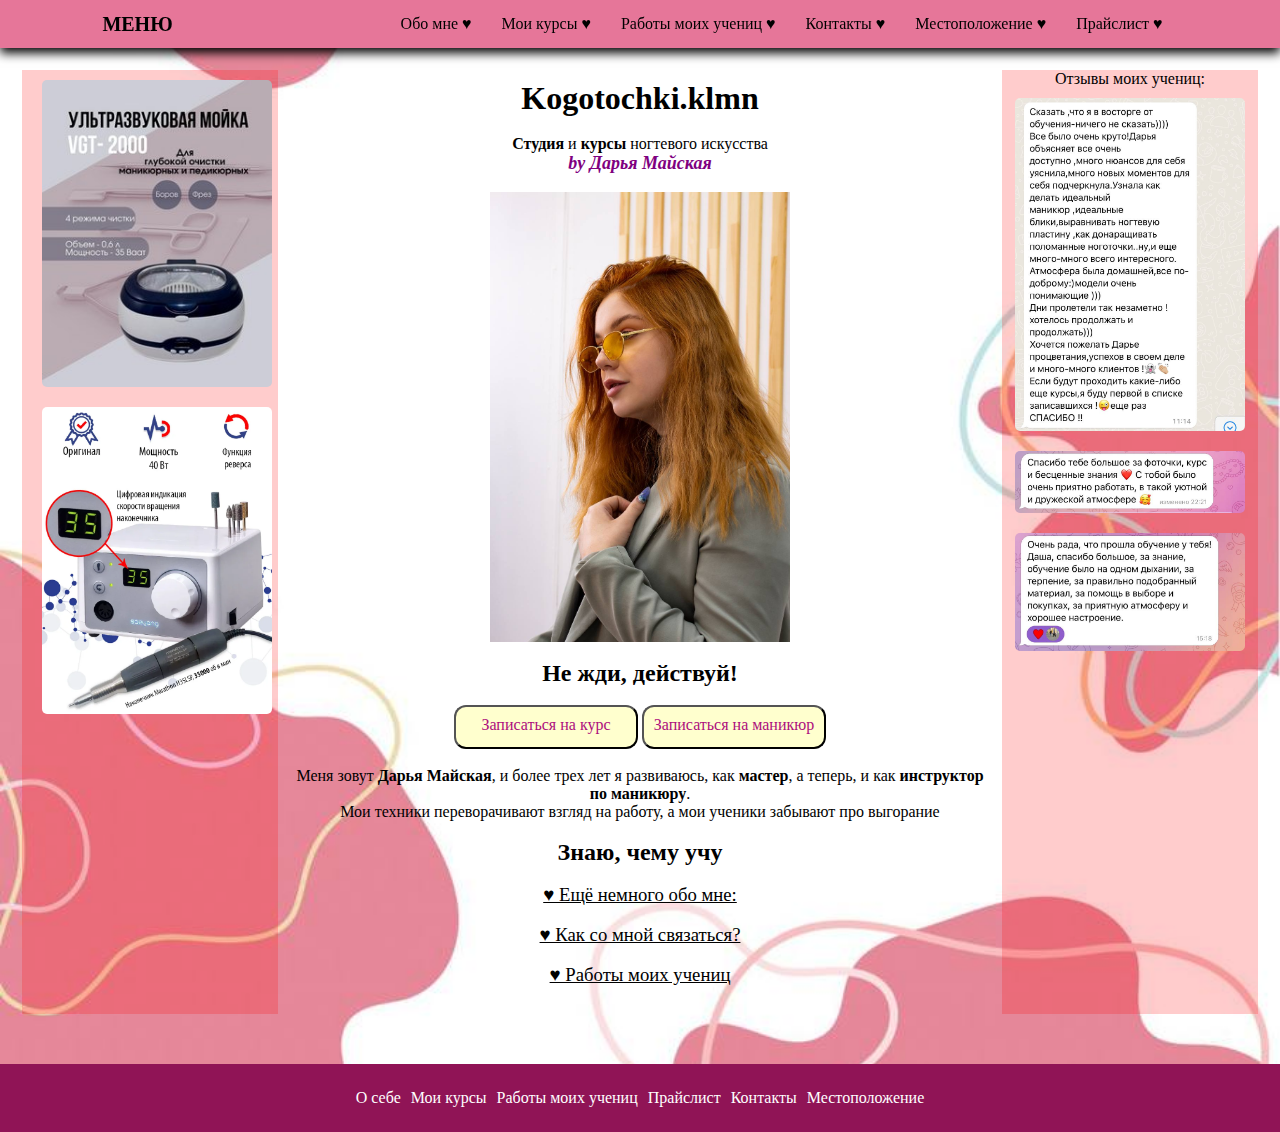
<file: index.html>
<!DOCTYPE html>
<html lang="rus">
<head>
    <meta charset="UTF-8">
    <meta http-equiv="X-UA-Compatible" content="IE=edge">
    <meta name="viewport" content="width=device-width, initial-scale=1.0">
    <title>Маникюр Коломна</title>
    <link rel="icon" href="iconka.ico">
    <link rel="stylesheet" href="assets.css">
    <link rel="stylesheet" href="ssc2.css">
    <script src="http://ajax.googleapis.com/ajax/libs/jquery/1.7.1/jquery.min.js"></script>
</head>

<body>

    <header>
        <a href="#" class="menu">МЕНЮ</a>
        <img src='menu_icon.png' alt='Menu Icon' class='burger' onclick='openBurger()'>
        <nav>
            <div class='burger_content'>
                <ul class='burger_content'>
                    <li><a href="#spoiler1" onclick='openSpoiler(1)'>Обо мне &heartsuit;</a></li>
                    <li class='opener'><a href="программы.html" style="text-decoration: none"  target="_blank">Мои курсы &heartsuit;</a>
                    <ul class='opener_content'>
                            <li><a href="#">Базовый групповой</a></li>
                            <li><a href="#">Повышение квалификации</a></li>
                        </ul>
                    </li>
                    
                    <li><a href="#spoiler2" onclick='openSpoiler(3)'>Работы моих учениц &heartsuit;</a></li>
                    <li><a href="#spoiler3" onclick='openSpoiler(2)'>Контакты &heartsuit;</a></li>
                    <li><a href="https://yandex.ru/maps/-/CCUcnJBSlC" target="_blank">Местоположение &heartsuit;</a></li>
                    <li><a href="pricelist.html" style="text-decoration: none"  target="_blank">Прайслист &heartsuit;</a></li>
                </ul>
            </div>
        </nav>
    </header>

<div class="wrapper">
  <main>
    <div class='sidebar'>
        <a href="https://www.wildberries.ru/catalog/146496585/detail.aspx?targetUrl=MS&size=246579001" target="_blank" title='Реклама'><img src='img/узмойка.jpg' alt='Реклама'></a>
        <a href="https://www.ozon.ru/product/marathon-apparat-dlya-manikyura-i-pedikyura-3n-silver-h35lsp-413436808/?from=share_ios&sh=sfPX-jsjrw&utm_campaign=productpage_link&utm_medium=share_button&utm_source=smm" target="_blank" title='Реклама'><img src='img/аппарат.jpg' alt='Реклама'></a>
    </div>
    <div class='center'><h1>Kogotochki.klmn</h1>
        <br>
    <p><b>Студия</b> и <b>курсы</b> ногтевого искусства</p>
    <div class="by">
        <p><b>by Дарья Майская</b></p>
    </div>
    <br>

    <div class="slideshow-container">

        <div class="mySlides fade">
            <img src="img/Даша в очках.jpg" alt="Мастер Дарья" style="width: 300px;">
        </div>
    
        <div class="mySlides fade">
            <img src="img/Даша.jpg" alt="Мастер Дарья" style="width: 300px">
        </div>
    </div>

    <br>
    <h2>Не жди, действуй!</h2>
    <br>

    <button class="block" style="background-color:  rgb(255, 255, 206);"> 
        <div class="blocks">
            <a href="zapis.html" style="text-decoration: none"  target="_blank">Записаться на курс</a>
        </div>
    </button>

    <button class="block" style="background-color:  rgb(255, 255, 206);"> 
        <div class="blocks">
            <a href="https://t.me/kogotochki_klmn" style="text-decoration: none" target="_blank">Записаться на маникюр</a>
        </div>
    </button>
<br>
<br>
    <p>Меня зовут <b>Дарья Майская</b>, и более трех лет я развиваюсь, как <b>мастер</b>, а теперь, и как <b>инструктор по маникюру</b>.</p>
    <p>Мои техники переворачивают взгляд на работу, а мои ученики забывают про выгорание</p>
    <br>
    <h2>Знаю, чему учу</h2>
    <br>
    
    <details id="spoiler1">
        <summary><h3 id='header1'> &heartsuit; Ещё немного обо мне:</h3></summary>
        <p>Как меня зовут - Вам известно. Стаж моей работы более 3 лет и более полу года я являюсь инструктором. Начинала свою преподавательскую деятельность с базовых курсов, в скором времени начну брать на обучение мастеров с опытом.
            В этом году мне исполнится всего 20 лет, а занимаюсь маникюром я с 15. Изначально это было хобби, позже переросшее в дело моей жизни.</p>

        <img src="img/Даша с аппаратом.jpg" alt="Мастер Дарья" style="width: 300px;">          

        <p>На курсах я делюсь не просто своими техниками и знаниями, но и своим опытом, ведь я не понаслышке знаю, что такое «трудно», «больше не хочу», «никто меня не ценит, никто в меня не верит». Я влюбляю мастеров в профессию и учу уважать свой труд, продолжать гореть своим делом, несмотря на неудачи или проблемы, которые могут встретиться</p>
    </details>  
    <br>
    
    <details id='spoiler2'>
        <summary><h3 id='header2'>&heartsuit; Как со мной связаться?</h3></summary>
        <ul>
        <div class="link">     
            <li><a href="tel:+79009646642" target="_blank">Я в WhatsApp</a></li>
            <li><a href="https://t.me/Darya_may6" target="_blank">Я в Telegram</a></li>
            <li><a href="https://vk.com/kogotochki.klmn" target="_blank">Я в VK</a></li>
            <li><a href="https://instagram.com/kogotochki.klmn?igshid=YmMyMTA2M2Y=" target="_blank">Я в Inst</a></li>
        </div>
        </ul>
    </details>
    <br>

    <details id="spoiler3">
        <summary><h3 id='header3'>&heartsuit; Работы моих учениц</h3></summary>
            <div class="slideshow-container2">
                <div class="mySlides2 fade2">
                    <img src="img/работа1.jpg" alt="Работа ученицы" style="width: 300px;">
                </div>
            
                <div class="mySlides2 fade2">
                    <img src="img/работа2.jpg" alt="Работа ученицы" style="width: 300px">
                </div>

                <div class="mySlides2 fade2">
                    <img src="img/работа3.jpg" alt="Работа ученицы" style="width: 300px;">
                </div>
                
                <div class="mySlides2 fade2">
                    <img src="img/работа4.jpg" alt="Работа ученицы" style="width: 300px">
                </div>

                <div class="mySlides2 fade2">
                    <img src="img/работа5.jpg" alt="Работа ученицы" style="width: 300px;">
                </div>
                
                <div class="mySlides2 fade2">
                    <img src="img/работа5.jpg" alt="Работа ученицы" style="width: 300px">
                </div>

                <div class="mySlides2 fade2">
                    <img src="img/работа7.jpg" alt="Работа ученицы" style="width: 300px;">
                </div>
                
                <div class="mySlides2 fade2">
                    <img src="img/работа8.jpg" alt="Работа ученицы" style="width: 300px">
                </div>

                <div class="mySlides2 fade2">
                    <img src="img/работа9.jpg" alt="Работа ученицы" style="width: 300px;">
                </div>
            </div>
    </details>
    <br>
    </div>

    <div class='sidebar'>
        <p>Отзывы моих учениц:</p>
        <img src='img/отзыв1.jpg' alt='Реклама'>
        <img src='img/отзыв2.jpg' alt='Реклама'>
        <img src='img/отзыв3.jpg' alt='Реклама'>
    </div>
  </main>
    
    <div id="topNubex">&blacktriangle; Наверх &blacktriangle;</div>
            
            
        
    <div class="footer">
            <a href="#spoiler1" onclick='openSpoiler(1)'>О себе</a>
            <a href="программы.html" style="text-decoration: none"  target="_blank">Мои курсы</a>
            <a href="#spoiler2" onclick='openSpoiler(3)'>Работы моих учениц</a>
            <a href="pricelist.html" style="text-decoration: none"  target="_blank">Прайслист</a>
            <a href="#spoiler2" onclick='openSpoiler(2)'>Контакты</a>
            <a href="https://yandex.ru/maps/-/CCUcnJBSlC" target="_blank">Местоположение</a>
    
    <!--<p>kogotochki_klmn 2023</p>-->
    </div>
</div>

<script src="scripts.js"></script>

</body>
</html>
</file>
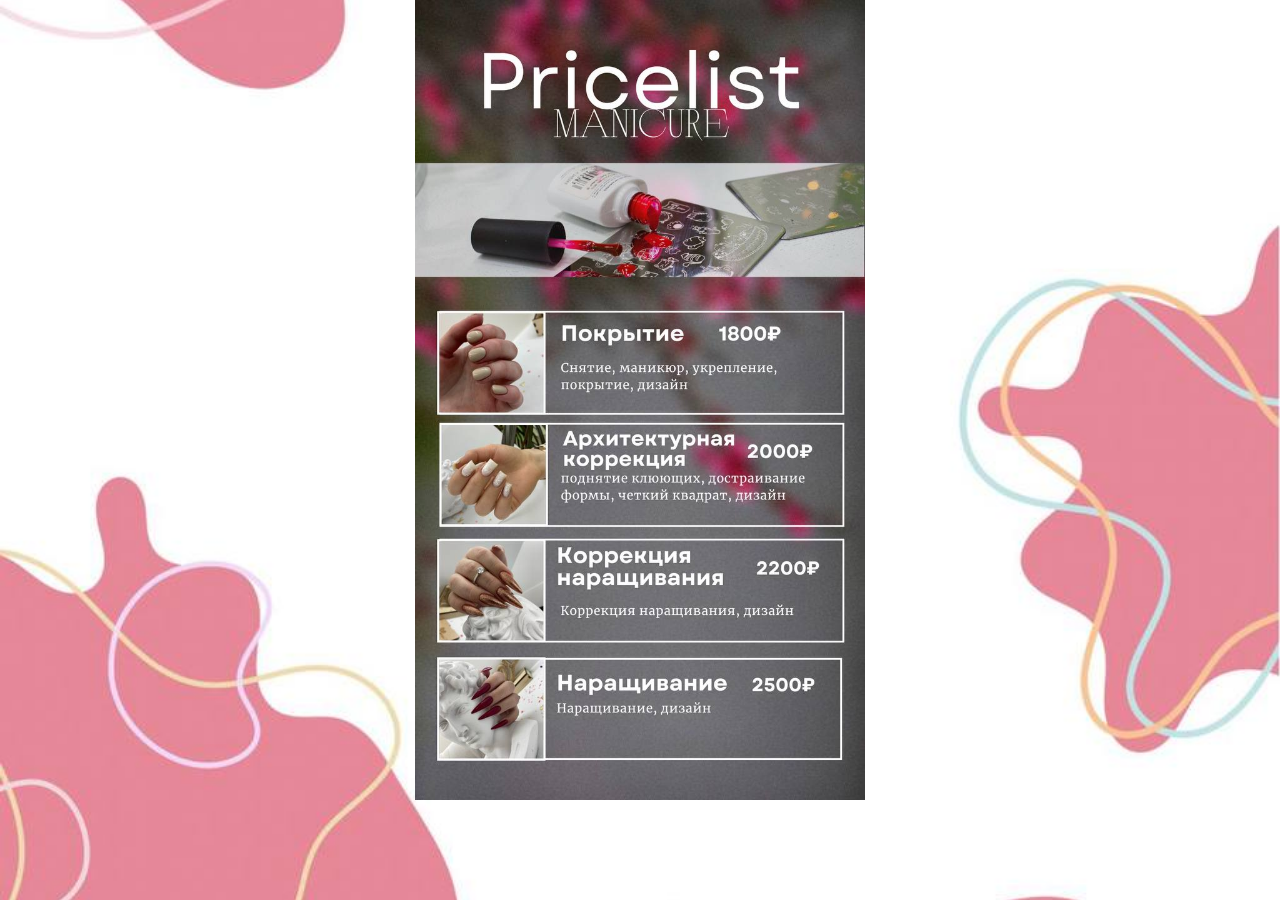
<file: pricelist.html>
<!DOCTYPE html>
<html lang="en">
<head>
    <meta charset="UTF-8">
    <meta http-equiv="X-UA-Compatible" content="IE=edge">
    <meta name="viewport" content="width=device-width, initial-scale=1.0">
    <link rel="stylesheet" href="assets.css">
    <link rel="icon" href="iconka.ico">
    <title>Прайслист</title>
</head>
<body>
    <img src="img/прайслист.jpg" alt="Прайслист" style="width: 450px;">       
</body>
</html>
</file>
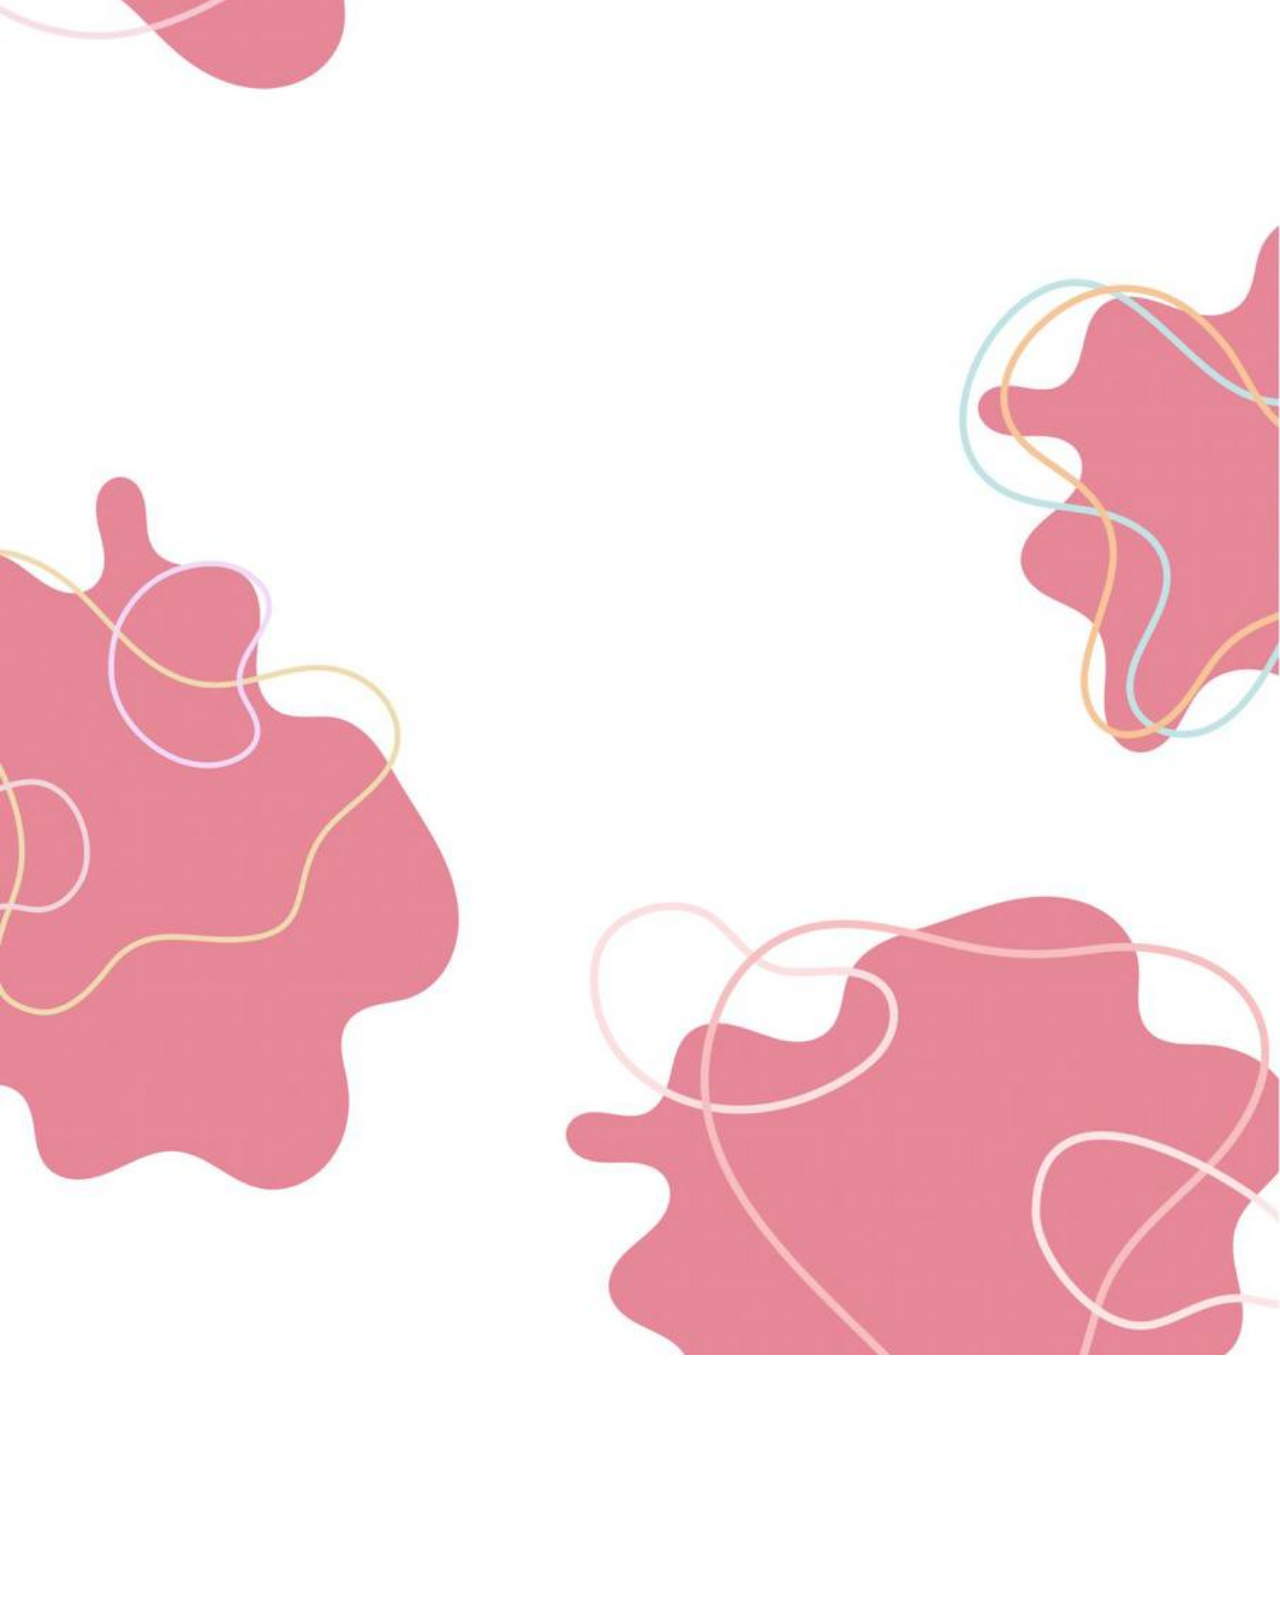
<file: zapis.html>
<!DOCTYPE html>
<html lang="rus">
<head>
    <meta charset="UTF-8">
    <meta http-equiv="X-UA-Compatible" content="IE=edge">
    <meta name="viewport" content="width=device-width, initial-scale=1.0">
    <title>Запись на обучение</title>
    <link rel="icon" href="iconka.ico">
    <link rel="stylesheet" href="assets.css">
</head>

<body>
    <div class="all">
        <iframe src="https://docs.google.com/forms/d/e/1FAIpQLSfnow50zY6MYuhsZT6fsxRSjh6utbCdYfecLpQanxMXBb7ulQ/viewform?embedded=true" width="640" height="2241" frameborder="0" marginheight="0" marginwidth="0">Загрузка…</iframe>
    </div>
</body>
</html>
</file>
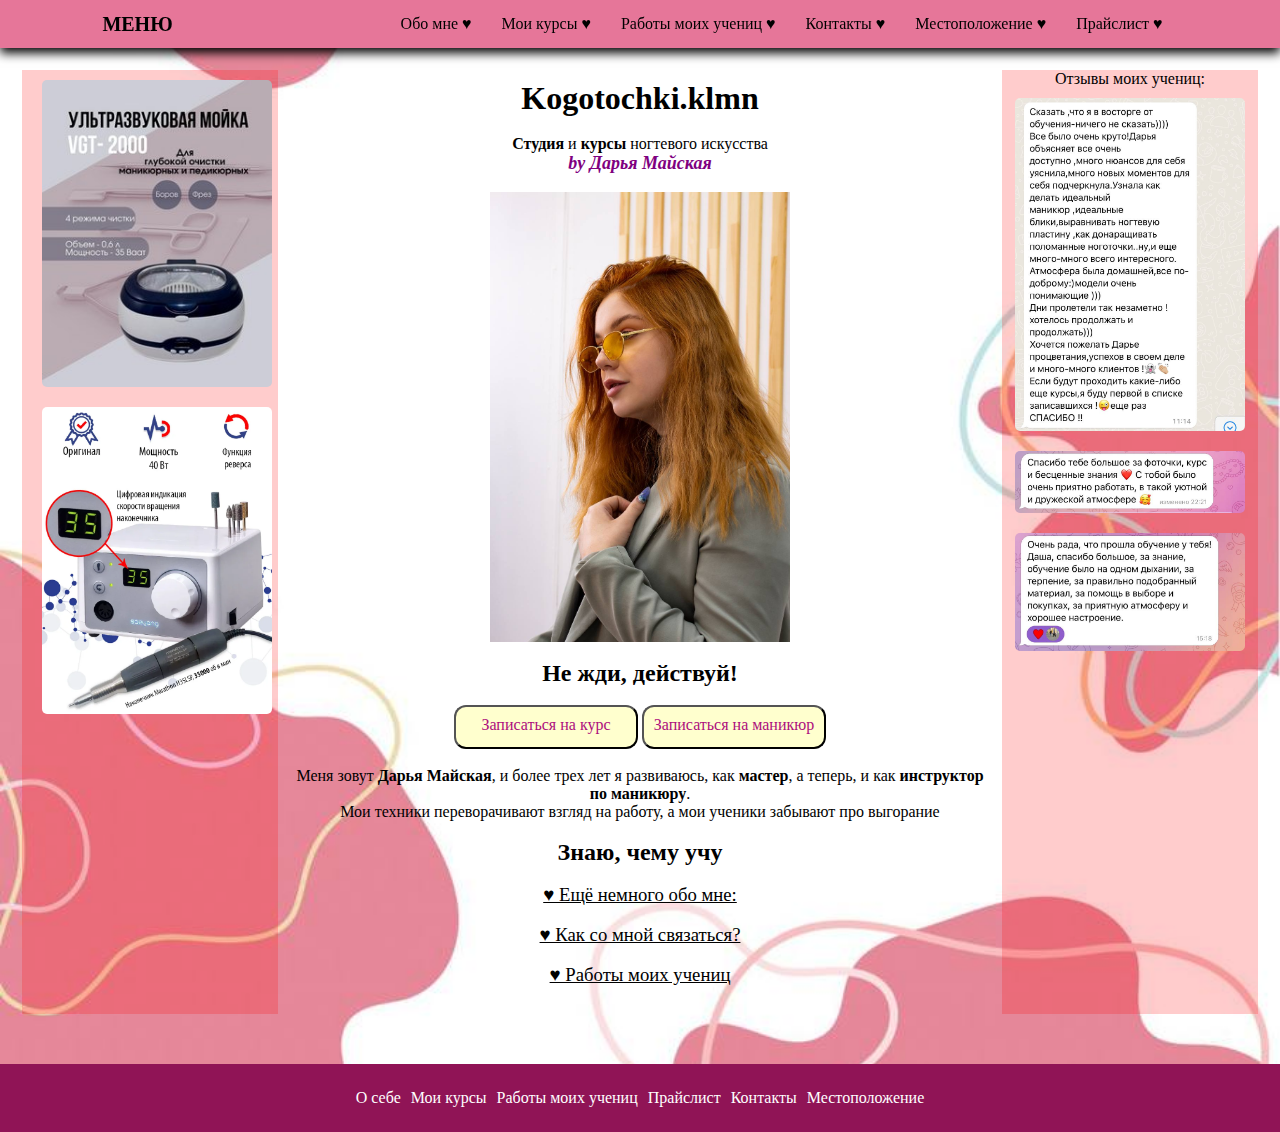
<file: главная.html>
<!DOCTYPE html>
<html lang="rus">
<head>
    <meta charset="UTF-8">
    <meta http-equiv="X-UA-Compatible" content="IE=edge">
    <meta name="viewport" content="width=device-width, initial-scale=1.0">
    <title>Маникюр Коломна</title>
    <link rel="icon" href="iconka.ico">
    <link rel="stylesheet" href="assets.css">
    <link rel="stylesheet" href="ssc2.css">
    <script src="http://ajax.googleapis.com/ajax/libs/jquery/1.7.1/jquery.min.js"></script>
</head>

<body>

    <header>
        <a href="#" class="menu">МЕНЮ</a>
        <img src='menu_icon.png' alt='Menu Icon' class='burger' onclick='openBurger()'>
        <nav>
            <div class='burger_content'>
                <ul class='burger_content'>
                    <li><a href="#spoiler1" onclick='openSpoiler(1)'>Обо мне &heartsuit;</a></li>
                    <li class='opener'><a href="программы.html" style="text-decoration: none"  target="_blank">Мои курсы &heartsuit;</a>
                    <ul class='opener_content'>
                            <li><a href="#">Базовый групповой</a></li>
                            <li><a href="#">Повышение квалификации</a></li>
                        </ul>
                    </li>
                    
                    <li><a href="#spoiler2" onclick='openSpoiler(3)'>Работы моих учениц &heartsuit;</a></li>
                    <li><a href="#spoiler3" onclick='openSpoiler(2)'>Контакты &heartsuit;</a></li>
                    <li><a href="https://yandex.ru/maps/-/CCUcnJBSlC" target="_blank">Местоположение &heartsuit;</a></li>
                    <li><a href="pricelist.html" style="text-decoration: none"  target="_blank">Прайслист &heartsuit;</a></li>
                </ul>
            </div>
        </nav>
    </header>

<div class="wrapper">
  <main>
    <div class='sidebar'>
        <a href="https://www.wildberries.ru/catalog/146496585/detail.aspx?targetUrl=MS&size=246579001" target="_blank" title='Реклама'><img src='img/узмойка.jpg' alt='Реклама'></a>
        <a href="https://www.ozon.ru/product/marathon-apparat-dlya-manikyura-i-pedikyura-3n-silver-h35lsp-413436808/?from=share_ios&sh=sfPX-jsjrw&utm_campaign=productpage_link&utm_medium=share_button&utm_source=smm" target="_blank" title='Реклама'><img src='img/аппарат.jpg' alt='Реклама'></a>
    </div>
    <div class='center'><h1>Kogotochki.klmn</h1>
        <br>
    <p><b>Студия</b> и <b>курсы</b> ногтевого искусства</p>
    <div class="by">
        <p><b>by Дарья Майская</b></p>
    </div>
    <br>

    <div class="slideshow-container">

        <div class="mySlides fade">
            <img src="img/Даша в очках.jpg" alt="Мастер Дарья" style="width: 300px;">
        </div>
    
        <div class="mySlides fade">
            <img src="img/Даша.jpg" alt="Мастер Дарья" style="width: 300px">
        </div>
    </div>

    <br>
    <h2>Не жди, действуй!</h2>
    <br>

    <button class="block" style="background-color:  rgb(255, 255, 206);"> 
        <div class="blocks">
            <a href="zapis.html" style="text-decoration: none"  target="_blank">Записаться на курс</a>
        </div>
    </button>

    <button class="block" style="background-color:  rgb(255, 255, 206);"> 
        <div class="blocks">
            <a href="https://t.me/kogotochki_klmn" style="text-decoration: none" target="_blank">Записаться на маникюр</a>
        </div>
    </button>
<br>
<br>
    <p>Меня зовут <b>Дарья Майская</b>, и более трех лет я развиваюсь, как <b>мастер</b>, а теперь, и как <b>инструктор по маникюру</b>.</p>
    <p>Мои техники переворачивают взгляд на работу, а мои ученики забывают про выгорание</p>
    <br>
    <h2>Знаю, чему учу</h2>
    <br>
    
    <details id="spoiler1">
        <summary><h3 id='header1'> &heartsuit; Ещё немного обо мне:</h3></summary>
        <p>Как меня зовут - Вам известно. Стаж моей работы более 3 лет и более полу года я являюсь инструктором. Начинала свою преподавательскую деятельность с базовых курсов, в скором времени начну брать на обучение мастеров с опытом.
            В этом году мне исполнится всего 20 лет, а занимаюсь маникюром я с 15. Изначально это было хобби, позже переросшее в дело моей жизни.</p>

        <img src="img/Даша с аппаратом.jpg" alt="Мастер Дарья" style="width: 300px;">          

        <p>На курсах я делюсь не просто своими техниками и знаниями, но и своим опытом, ведь я не понаслышке знаю, что такое «трудно», «больше не хочу», «никто меня не ценит, никто в меня не верит». Я влюбляю мастеров в профессию и учу уважать свой труд, продолжать гореть своим делом, несмотря на неудачи или проблемы, которые могут встретиться</p>
    </details>  
    <br>
    
    <details id='spoiler2'>
        <summary><h3 id='header2'>&heartsuit; Как со мной связаться?</h3></summary>
        <ul>
        <div class="link">     
            <li><a href="tel:+79009646642" target="_blank">Я в WhatsApp</a></li>
            <li><a href="https://t.me/Darya_may6" target="_blank">Я в Telegram</a></li>
            <li><a href="https://vk.com/kogotochki.klmn" target="_blank">Я в VK</a></li>
            <li><a href="https://instagram.com/kogotochki.klmn?igshid=YmMyMTA2M2Y=" target="_blank">Я в Inst</a></li>
        </div>
        </ul>
    </details>
    <br>

    <details id="spoiler3">
        <summary><h3 id='header3'>&heartsuit; Работы моих учениц</h3></summary>
            <div class="slideshow-container2">
                <div class="mySlides2 fade2">
                    <img src="img/работа1.jpg" alt="Работа ученицы" style="width: 300px;">
                </div>
            
                <div class="mySlides2 fade2">
                    <img src="img/работа2.jpg" alt="Работа ученицы" style="width: 300px">
                </div>

                <div class="mySlides2 fade2">
                    <img src="img/работа3.jpg" alt="Работа ученицы" style="width: 300px;">
                </div>
                
                <div class="mySlides2 fade2">
                    <img src="img/работа4.jpg" alt="Работа ученицы" style="width: 300px">
                </div>

                <div class="mySlides2 fade2">
                    <img src="img/работа5.jpg" alt="Работа ученицы" style="width: 300px;">
                </div>
                
                <div class="mySlides2 fade2">
                    <img src="img/работа5.jpg" alt="Работа ученицы" style="width: 300px">
                </div>

                <div class="mySlides2 fade2">
                    <img src="img/работа7.jpg" alt="Работа ученицы" style="width: 300px;">
                </div>
                
                <div class="mySlides2 fade2">
                    <img src="img/работа8.jpg" alt="Работа ученицы" style="width: 300px">
                </div>

                <div class="mySlides2 fade2">
                    <img src="img/работа9.jpg" alt="Работа ученицы" style="width: 300px;">
                </div>
            </div>
    </details>
    <br>
    </div>

    <div class='sidebar'>
        <p>Отзывы моих учениц:</p>
        <img src='img/отзыв1.jpg' alt='Реклама'>
        <img src='img/отзыв2.jpg' alt='Реклама'>
        <img src='img/отзыв3.jpg' alt='Реклама'>
    </div>
  </main>
    
    <div id="topNubex">&blacktriangle; Наверх &blacktriangle;</div>
            
            
        
    <div class="footer">
            <a href="#spoiler1" onclick='openSpoiler(1)'>О себе</a>
            <a href="программы.html" style="text-decoration: none"  target="_blank">Мои курсы</a>
            <a href="#spoiler2" onclick='openSpoiler(3)'>Работы моих учениц</a>
            <a href="pricelist.html" style="text-decoration: none"  target="_blank">Прайслист</a>
            <a href="#spoiler2" onclick='openSpoiler(2)'>Контакты</a>
            <a href="https://yandex.ru/maps/-/CCUcnJBSlC" target="_blank">Местоположение</a>
    
    <!--<p>kogotochki_klmn 2023</p>-->
    </div>
</div>

<script src="scripts.js"></script>

</body>
</html>
</file>
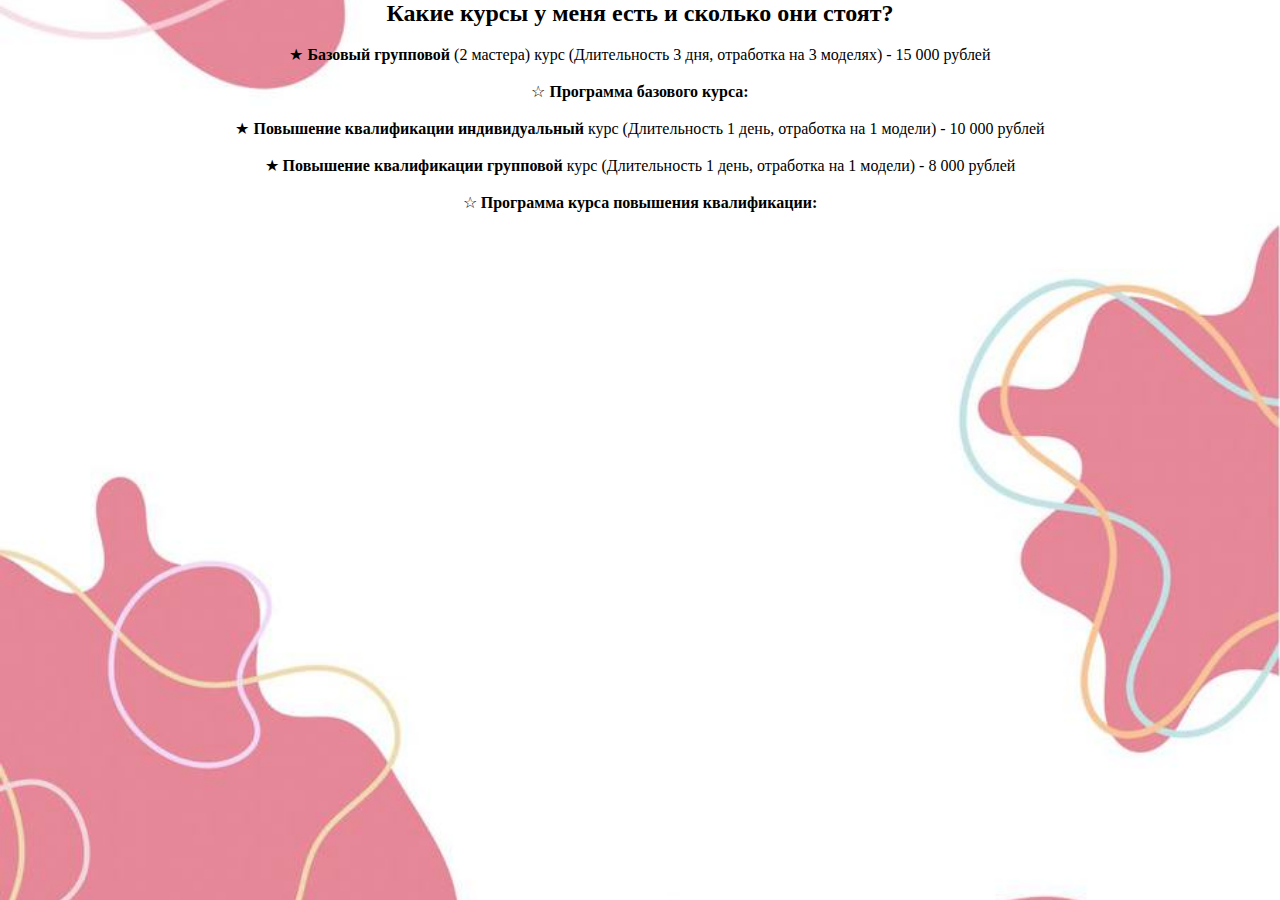
<file: программы.html>
<!DOCTYPE html>
<html lang="rus">
<head>
    <meta charset="UTF-8">
    <meta http-equiv="X-UA-Compatible" content="IE=edge">
    <meta name="viewport" content="width=device-width, initial-scale=1.0">
    <title>Программы курсов</title>
    <link rel="icon" href="iconka.ico">
    <link rel="stylesheet" href="assets.css">
</head>

<body>
<h2>Какие курсы у меня есть и сколько они стоят?</h2>
<br>
        <ol>
            <li>&starf; <b>Базовый групповой</b> (2 мастера) курс (Длительность 3 дня, отработка на 3 моделях) - 15 000 рублей</li>
            <br>
            <details>
                <summary>&star; <b>Программа базового курса:</b></summary>
                <ul>
                    <li>&Diamond; Изучение строения ногтя</li>
                    <li>&Diamond; Заболевания ногтей</li>
                    <li>&Diamond; Дезинфекция и стерилизация</li>
                    <li>&Diamond; База. Гель. В чём отличие?</li>
                    <li>&Diamond; Виды укреплений</li>
                    <li>&Diamond; Работа с аппаратом</li>
                    <li>&Diamond; Опил формы</li>
                    <li>&Diamond; Комбинированный маникюр</li>
                    <li>&Diamond; Укрепление ногтей гелем</li>
                    <li>&Diamond; Архитектура</li>
                    <li>&Diamond; Ремонт. Восстановление формы</li>
                    <li>&Diamond; Покрытие цветом под кутикулу</li>
                    <li>&Diamond; Стемпинг</li>
                    <li>&Diamond; Instagram. Как оформить рабочую страницу?</li>
                </ul>
            </details>
        <br>

            <li>&starf; <b>Повышение квалификации индивидуальный </b> курс (Длительность 1 день, отработка на 1 модели) - 10 000 рублей</li>
            <br>
            <li>&starf; <b>Повышение квалификации групповой </b> курс (Длительность 1 день, отработка на 1 модели) - 8 000 рублей</li>
            <br>
            <details>
                <summary>&star; <b>Программа курса повышения квалификации:</b></summary>
                <ul>
                    <li>&Diamond; Дезинфекция и стерилизация</li>
                    <li>&Diamond; Типы ногтей и их особенности</li>
                    <li>&Diamond; Разбор личных ошибок и вопросов</li>
                    <li>&Diamond; Идеальный комбинированный маникюр</li>
                    <li>&Diamond; Правильная подготовка ногтей к покрытию</li>
                    <li>&Diamond; Исправление клюющих/скрычивающихся ногтей</li>
                    <li>&Diamond; Восстановление/исправление формы</li>
                    <li>&Diamond; Архитектура</li>
                    <li>&Diamond; Опил формы квадрат/миндаль (на выбор)</li>
                    <li>&Diamond; Техника работы гелем без лишнего объема</li>
                    <li>&Diamond; Покрытие цветом под кутикулу</li>
                </ul>
            </details>
        </ol>
</body>
</html>
</file>
<file: assets.css>
@media only screen and (min-width: 0px) and (max-width: 1100px) {
    main .sidebar {
        display: none;
    }

    header .menu {
        display: none;
    }

    header {
        background-color: transparent !important;
        transition: all 0.3s;
        position: absolute;
        box-shadow: none !important;
        display: flex;
        width: 100%;
        flex-direction: column;
        align-items: start !important;
    }

    header img {
        border-radius: 100px;
        background-color:rgb(230, 118, 153) !important;
    }

    nav {
        height: 0;
    }

    .burger {
        display: flex;
        flex-direction: column;
        justify-content: center;
        cursor: pointer;
    }

    .burger_content .opener:hover .opener_content {
        display: none;
    }
    
    .burger_content {
        transform: translateX(-110%);
        display: flex !important;
        flex-direction: column;
        background-color: transparent !important;
        transition: all 0.3s;
    }

    .show {
        transform: translateX(0%) !important;
        background-color:rgb(230, 118, 153) !important;
        transition: all 0.3s;
        height: 100%;
    }
}

html, body {
    margin: 0; padding: 0;
    height: 100%;
} 

/*menu*/

* {
    margin: 0;
    padding: 0;
    box-sizing: border-box;
    font-family: Georgia, 'Times New Roman', Times, serif;
    list-style: none;
    text-decoration: none;
    text-align: center;
}

body {
    background: url(фон.jpg) no-repeat center center fixed;
    background-position: center;
    -webkit-background-size: cover;
    -moz-background-size: cover;
    -o-background-size: cover;
    /* min-width: 200000px; */
}

header {
    position: fixed;
    top: 0;
    width: 100%;
    z-index: 1000;
    background-color:rgb(230, 118, 153);
    display: flex;
    justify-content: space-between;
    align-items: center;
    padding: 0 8%;
    box-shadow: 0 5px 10px black;
}

header .menu {
    font-size: 20px;
    font-weight: 900;
    color:black;
    transition: .5s;
}

header .menu:hover {
    transform: scale(1.2);
}

header img {
    width: 50px;
    display: none;
}

header nav ul li {
    position: relative;
    float: left;
}

header nav ul li a {
    padding: 15px;
    color:black;
    font-size: 16px;
    display: block;
}

header nav ul li a:hover {
    background-color: rgb(255, 203, 220);
    color: rgb(0, 0, 0);
}

header nav ul li ul {
    width: 180px;
    background-color: rgb(255, 182, 193);
}

header nav ul li ul li {
    width: 100%;
    border: 1px solid rgb(237, 163, 199);
}

.opener_content {
    display: flex;
    flex-direction: column;
    position: absolute;
    max-height: 0;
    overflow: hidden;
    transition: all 0.5s;
    box-shadow: 0 5px 10px black;
}

.opener:hover .opener_content {
    max-height: 300px;
}

.wrapper {
    display: flex;
    flex-direction: column;
    min-height: 100vh;
    overflow: hidden;
}

.container{
    min-width: 1230px;
    width: 100%
    
}

.by {
    color: purple;
    font-size: large;
    font-family: 'Times New Roman';
    font-style: italic;
}

.blocks {
    padding-bottom: 5px;
    display: flex;
    width: 180px;
    height: 40px;
    top: 50%;
    font-family: 'Georgia';
    align-items: center;
    justify-content: center;
    text-align: center;
    font-size: medium;
}

.block {border-radius: 12px;}
.blocks a:link { color: rgb(173, 14, 125) }
.blocks a:visited { color: rgba(216, 40, 169, 0.811) }
.blocks a:active { color: rgba(255, 0, 166, 0.459) }

/* Slideshow container */

.slideshow-container {
    max-width: 300px;
    position: relative;
    margin: auto;
  }

.mySlides {
    display: none;
}

img {
    vertical-align: middle;
}

.fade {
    -webkit-animation-name: fade;
    -webkit-animation-duration: 1.5s;
    animation-name: fade;
    animation-duration: 1.5s;
}
  
@-webkit-keyframes fade {
    from {opacity: .4} 
    to {opacity: 1}
}
  
@keyframes fade {
    from {opacity: .4} 
    to {opacity: 1}
}

.link a:link { color: rgb(173, 14, 125) }
.link a:visited { color: rgba(216, 40, 169, 0.811) }
.link a:active { color: rgba(255, 0, 166, 0.459) }

.advert a:link { color: rgb(173, 14, 125) }
.advert a:visited { color: rgba(216, 40, 169, 0.811) }
.advert a:active { color: rgba(255, 0, 166, 0.459) }

/*up*/

#topNubex {
    width: 100px;
    border: 1px solid rgb(0, 0, 0);
    background:rgb(255, 255, 206);;
    text-align: center;
    padding: 5px;
    position: fixed;
    bottom: 10px; /* отступ кнопки от нижнего края страницы*/
    right: 10px;
    cursor: pointer;
    display: none;
    color:rgb(173, 14, 125);
    font-family: Georgia, 'Times New Roman', Times, serif;
    font-size: 14px;
    border-radius: 12px;
   }

.footer{
    display: flex;
    justify-content: center;
    background-color: #901456;
    padding: 20px 0px;
    color: #fff;
    text-align: center;
    text-decoration: none;
    list-style-type: none;
}

.footer a{
    text-decoration: none;
    list-style-type: none;
    color: #fff;
    float: left;
    padding: 5px;
}

/* Правки Юльчанский */
h3 {
    text-decoration:underline;
    font-weight: 500;
    transition: all 0.3s;
}

main {
    flex: 1 1 auto;
    display: flex;
    justify-content: center;
    margin: 70px 0 50px 0;
}

.sidebar {
    width: 20%;
    display: flex;
    flex-direction: column;
    align-items: center;
    background: rgba(255, 0, 0, 0.2);
}

.sidebar img {
    width: 90%;
    margin: 10px 20px;
    border-radius: 5px;
}

.center {
    width: 55%;
    margin: 10px;
    text-align: center;
}
</file>
<file: ssc2.css>
/* Slideshow container2 */

.slideshow-container2 {
    max-width: 300px;
    position: relative;
    margin: auto;
  }

.mySlides2 {
    display: none;
}

img {
    vertical-align: middle;
}

.fade2 {
    -webkit-animation-name: fade2;
    -webkit-animation-duration: 1.5s;
    animation-name: fade2;
    animation-duration: 1.5s;
}
  
@-webkit-keyframes fade2 {
    from {opacity: .4} 
    to {opacity: 1}
}
  
@keyframes fade2 {
    from {opacity: .4} 
    to {opacity: 1}
}
</file>
